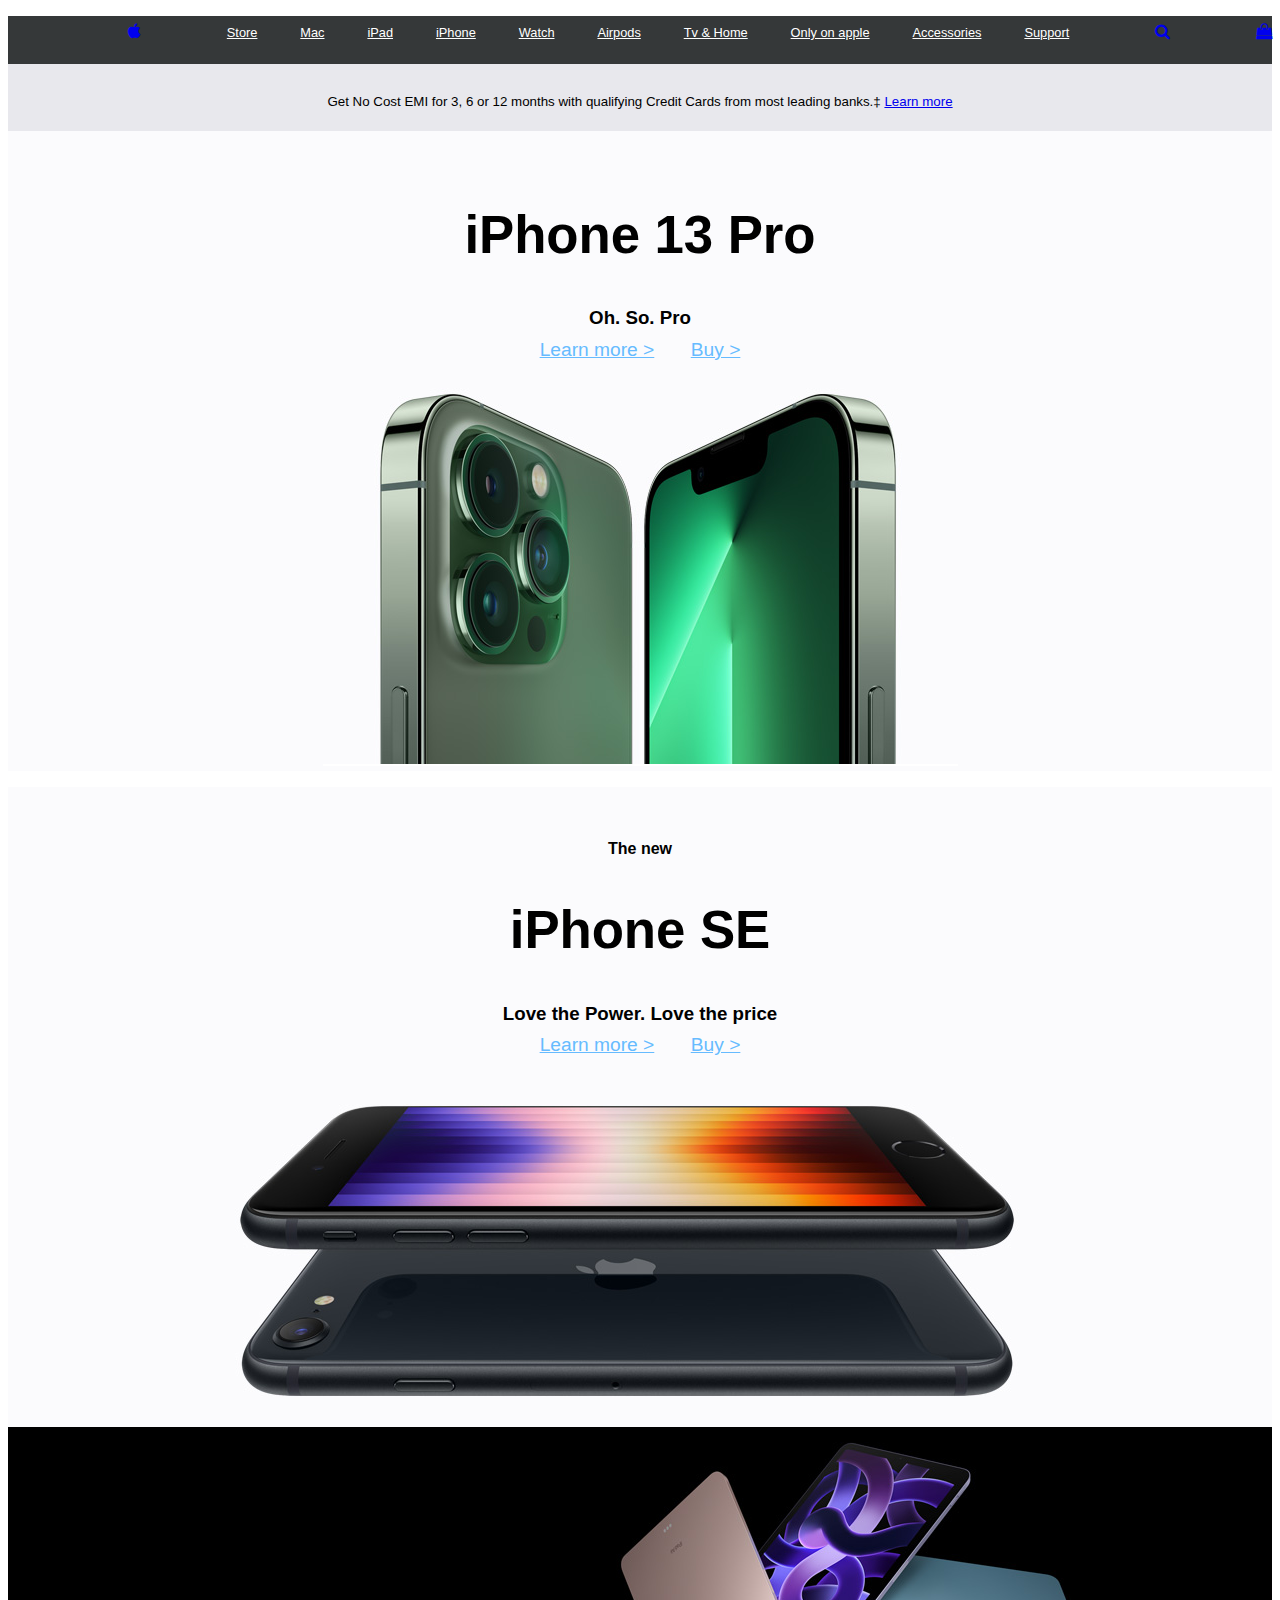
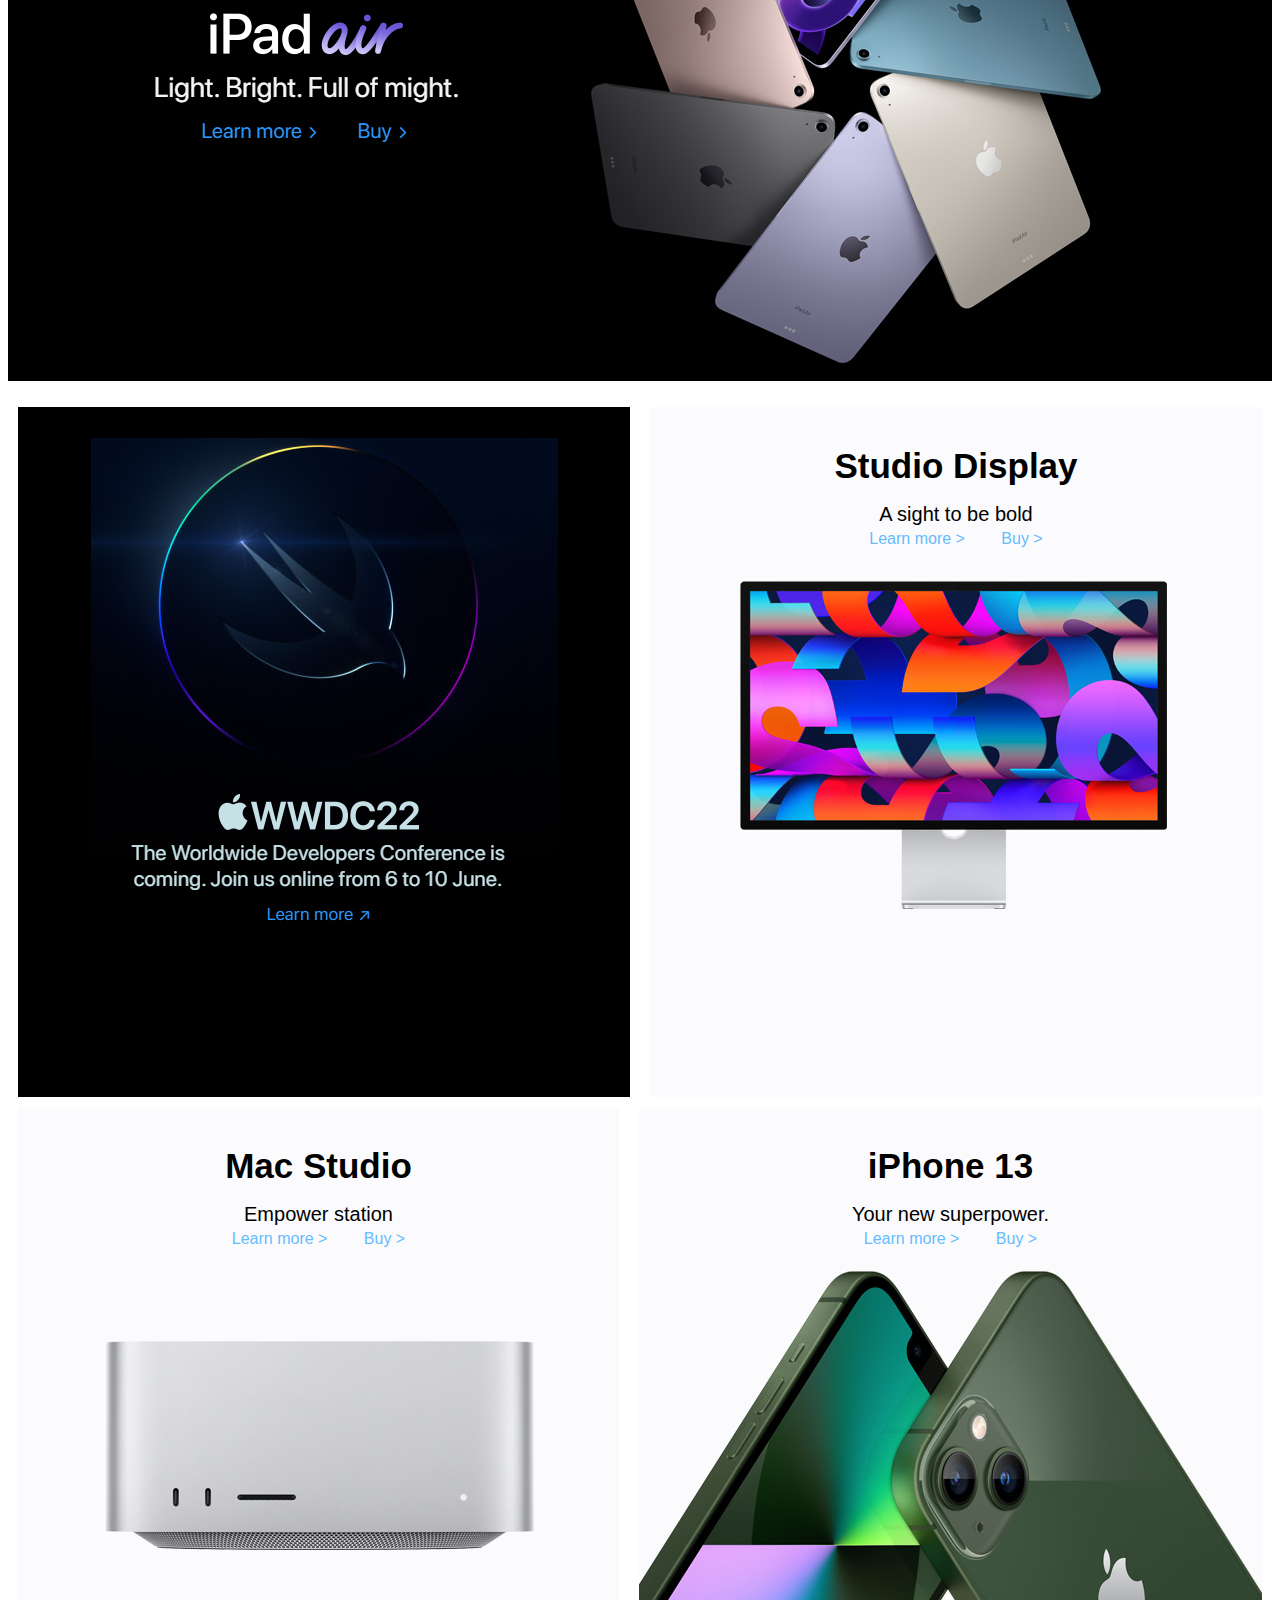
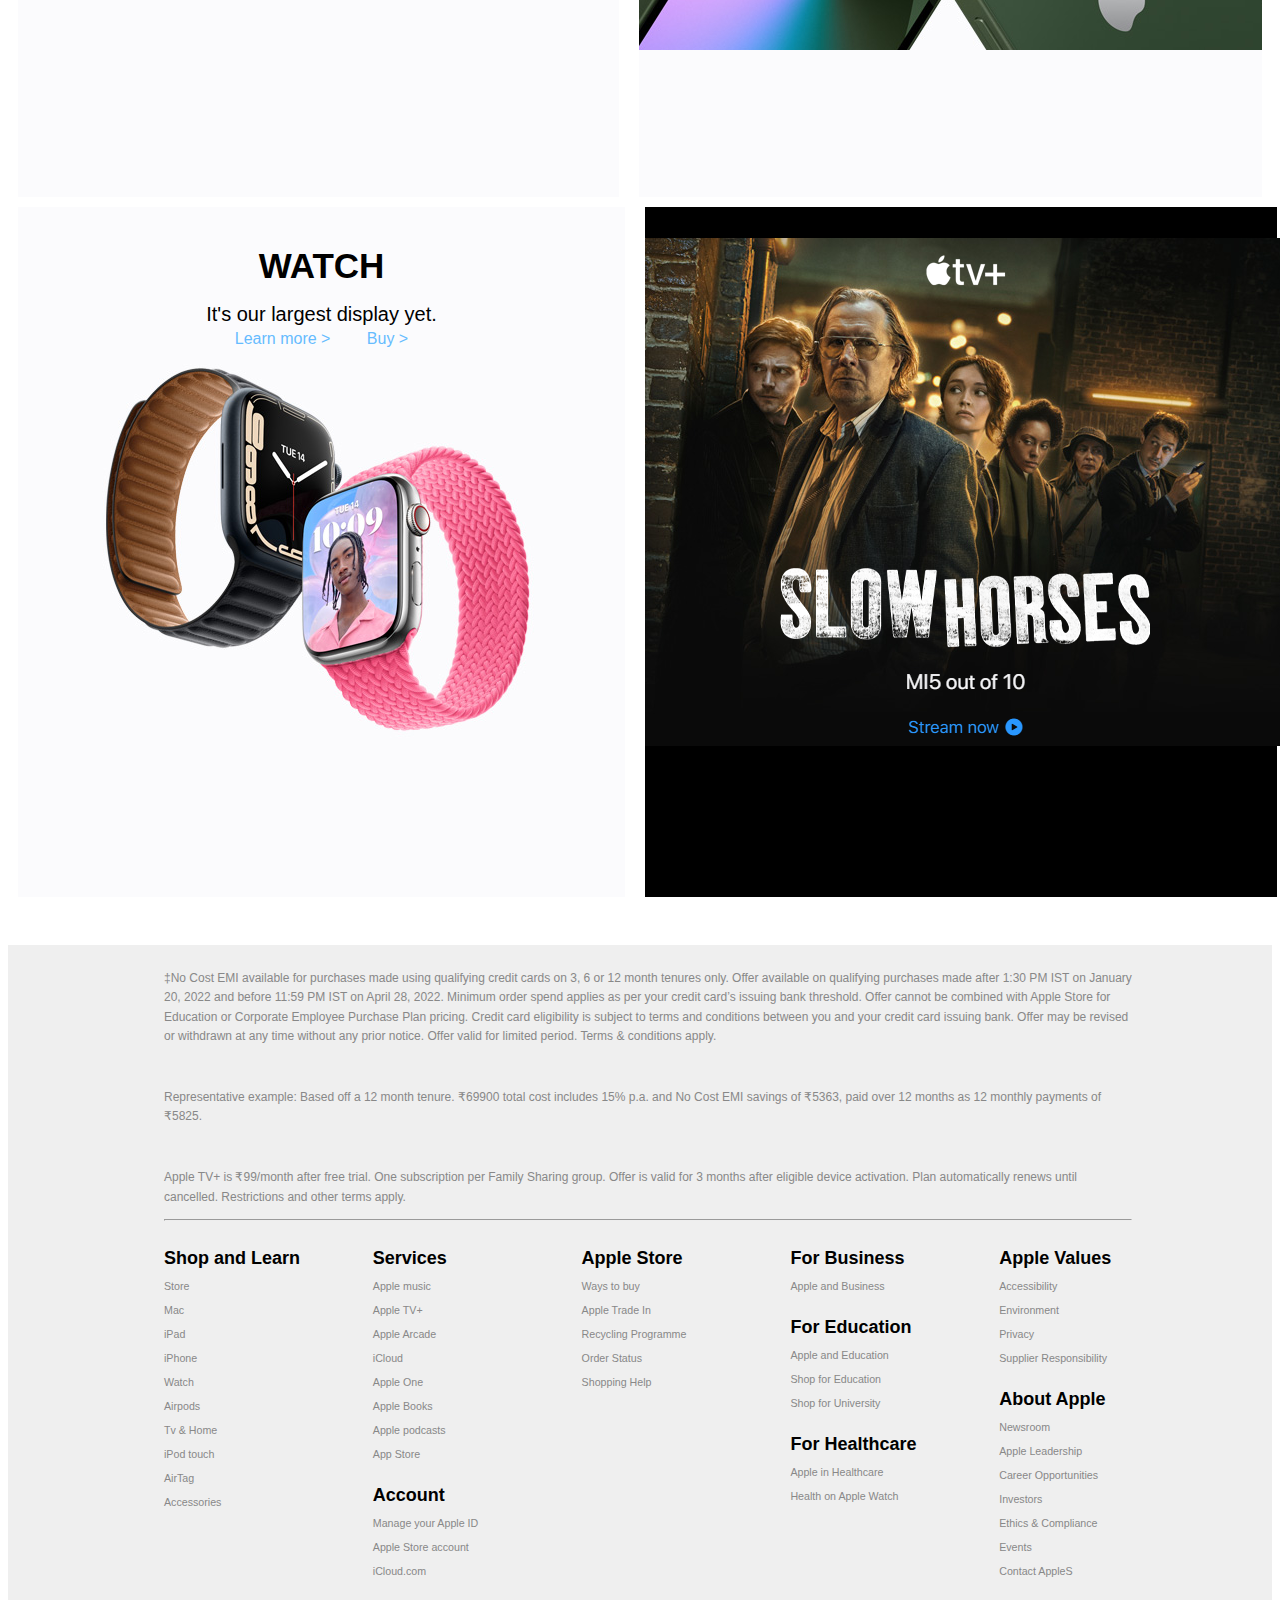
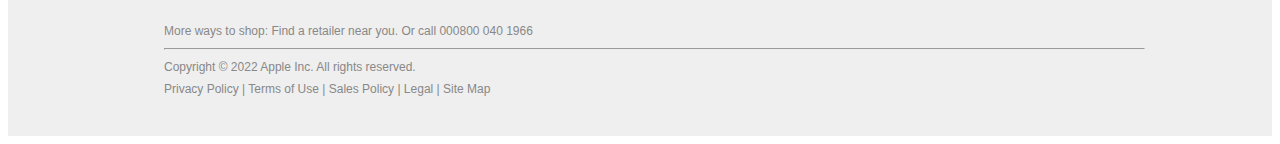
<file: index.html>
<!DOCTYPE html>
<html lang="en" dir="ltr">
  <head>
    <meta charset="utf-8">
    <link rel="stylesheet" href="style.css">
    <link href="https://cdn.jsdelivr.net/npm/bootstrap@5.1.3/dist/css/bootstrap.min.css" rel="stylesheet" integrity="sha384-1BmE4kWBq78iYhFldvKuhfTAU6auU8tT94WrHftjDbrCEXSU1oBoqyl2QvZ6jIW3" crossorigin="anonymous">
    <link rel="preconnect" href="https://fonts.googleapis.com">
<link rel="preconnect" href="https://fonts.gstatic.com" crossorigin>
<link href="https://fonts.googleapis.com/css2?family=Source+Sans+Pro:wght@600&display=swap" rel="stylesheet">
<link rel="stylesheet" href="https://cdnjs.cloudflare.com/ajax/libs/font-awesome/4.7.0/css/font-awesome.min.css">
<link rel="preconnect" href="https://fonts.googleapis.com">
<link rel="preconnect" href="https://fonts.gstatic.com" crossorigin>
<link href="https://fonts.googleapis.com/css2?family=Poppins:wght@100&display=swap" rel="stylesheet">
    <title>Apple(India)</title>
  </head>
  <body>
    <header style="background-color:#353839;">
      <div class="container" style="background-color:#353839;">



        <nav class="nav navbar-custom">
          <ul class="nav-list nav-list-mobile">
            <li class="nav-item">
            <div class="mobile-menu">
               <span class="line line-top"></span>
               <span class="line line-top"></span>

            </div></li>
            <li class="nav-item">
            <a href="#" class="nav-link-apple text-white"></a>
            </li>
            <li class="nav-item">
            <a href="#" class="nav-link-bag"></a>
            </li>

          </ul>
          <ul class="nav-list nav-list-larger">

            <li class="nav-item nav-item-hidden">
            <a href="#" class="nav-link-apple text-white"><i class="fa fa-apple" aria-hidden="true"></i></a>
            </li>
            <li class="nav-item">
            <a href="#" class="nav-link text-white"></a>
            </li>
            <li class="nav-item">
            <a href="#" class="nav-link text-white">Store</a>
            </li>
            <li class="nav-item">
            <a href="#" class="nav-link text-white">Mac</a>
            </li>
            <li class="nav-item">
            <a href="#" class="nav-link text-white">iPad</a>
            </li>
            <li class="nav-item">
            <a href="#" class="nav-link text-white">iPhone</a>
            </li>
            <li class="nav-item">
            <a href="#" class="nav-link text-white">Watch</a>
            </li>
            <li class="nav-item">
            <a href="#" class="nav-link text-white">Airpods</a>
            </li>
            <li class="nav-item">
            <a href="#" class="nav-link text-white">Tv & Home</a>
            </li>
            <li class="nav-item">
            <a href="#" class="nav-link text-white">Only on apple</a>
            </li>
            <li class="nav-item">
            <a href="#" class="nav-link text-white">Accessories</a>
            </li>
            <li class="nav-item">
            <a href="#" class="nav-link text-white">Support</a>
            </li>
            <li class="nav-item">
            <a href="#" class="nav-link text-white"></a>
            </li>
            <li class="nav-item">
            <a href="#" class="nav-link-search text-white"><i class="fa fa-search" aria-hidden="true"></i></a>
            </li>
            <li class="nav-item">
            <a href="#" class="nav-link text-white"></a>
            </li>


            <li class="nav-item">
            <a href="#" class="nav-link-bag text-white"><i class="fas fa fa-shopping-bag"></i></a>
            </li>

          </ul>


        </nav></div>


    </header>

    <section>
        <div class="banner">
          <p>Get No Cost EMI for 3, 6 or 12 months with qualifying Credit Cards from most leading banks.‡ <a href="#">Learn more</a></p>

        </div>


    </section>
    <section>
      <div class="apple iphone-13-pro">
        <div class="container">
          <div class="title title-dark">
            <h2 class="title-heading">iPhone 13 Pro</h2>
            <h3 class="sub-heading">Oh. So. Pro</h3>
            <p></p>
          </div>
          <div class="cta">
            <a href="#"class="cta-link">Learn more ></a>
            <a href="#"class="cta-link">Buy ></a>
            <p><img src="13pro.PNG" alt=""></p>
          </div>
        </div>
      </div>

      <div class="apple iphone-se">
        <div class="container">
          <div class="title title-dark">
            <h4>The new</h4>
            <h2 class="title-heading">iPhone SE</h2>
            <h3 class="sub-heading">Love the Power. Love the price</h3>
            <p></p>
          </div>
          <div class="cta" >
            <a href="#"class="cta-link">Learn more ></a>
            <a href="#"class="cta-link">Buy ></a>
            <p><img  style="margin-top: 2rem; margin-bottom:2rem;"src="se.PNG" alt=""></p>

          </div>
        </div>
      </div>




    </section>
    <section>
      <div class="" style="text-align:center;background-color:black;">
          <img  src="ipad.PNG" alt="">
          <p></p>
      </div>

    </section>



    <section>
      <div class="category">
        <div class="box" id="box5" style="background-color:black;">
          <p><img src="wwdc.PNG" alt=""></p>
        </div>
        <div class="box" id="box1">
          <h1 style="text-align:center;font-size:35px;">Studio Display</h1>
          <p style="text-align:center;font-size:20px;">A sight to be bold</p>
          <p></p>
            <div class="cta" >

            <a href="#"class="cta-link" style="font-size:1rem;">Learn more ></a>
            <a href="#"class="cta-link" style="font-size:1rem;">Buy ></a>
            <p><img src="Studiodisplay.PNG" alt=""></p></div>
          </div>

      </div>


      <div class="category">
        <div class="box" id="box2">
          <h1 style="text-align:center; font-size:35px;">Mac Studio</h1>
          <p style="text-align:center; font-size:20px;">Empower station</p>
          <p></p>
          <div class="cta">
            <a href="#"class="cta-link" style="font-size:1rem;">Learn more ></a>
            <a href="#"class="cta-link" style="font-size:1rem;">Buy ></a>
            <p><img src="macstudio.PNG" alt=""></p>
          </div>
        </div>
        <div class="box" id="box3">
          <h1 style="text-align:center;font-size:35px;">iPhone 13</h1>
          <p style="text-align:center;font-size:20px;">Your new superpower.</p>
          <p></p>
          <div class="cta" >
            <a href="#"class="cta-link" style="font-size:1rem;">Learn more ></a>
            <a href="#"class="cta-link" style="font-size:1rem;">Buy ></a>
            <p><img src="iphone.PNG" alt=""></p></div>

        </div></div>

        <div class="category">
          <div class="box" id="box4">
          <h1 style="text-align:center; font-size:35px;">WATCH</h1>
          <p style="text-align:center; font-size:20px;">It's our largest display yet.</p><p></p>
          <div class="cta" >
            <a href="#"class="cta-link" style="font-size:1rem;">Learn more ></a>
            <a href="#"class="cta-link" style="font-size:1rem;">Buy ></a>
            <p><img src="watch.PNG" alt=""></p>
          </div>


        </div>
        <div class="box" id="box5" style="background-color:black;">
          <p><img src="tv.PNG" alt=""></p>
        </div></div>


    </section>

    <section>



    <footer>
  <div class="footer-gray">
    <div class="footer-custom">
      <p style="margin-left:4rem;margin-right:8rem;line-height:1.6">‡No Cost EMI available for purchases made using qualifying credit cards on 3, 6 or 12 month tenures only. Offer available on qualifying purchases made after 1:30 PM IST on January 20, 2022 and before 11:59 PM IST on April 28, 2022. Minimum order spend applies as per your credit card’s issuing bank threshold. Offer cannot be combined with Apple Store for Education or Corporate Employee Purchase Plan pricing. Credit card eligibility is subject to terms and conditions between you and your credit card issuing bank. Offer may be revised or withdrawn at any time without any prior notice. Offer valid for limited period. Terms & conditions apply.</p>
      <br>
      <p style="margin-left:4rem;margin-right:8rem;line-height:1.6">Representative example: Based off a 12 month tenure. ₹69900 total cost includes 15% p.a. and No Cost EMI savings of ₹5363, paid over 12 months as 12 monthly payments of ₹5825.</p>
      <br><p style="margin-left:4rem;margin-right:8rem;line-height:1.6">Apple TV+ is ₹99/month after free trial. One subscription per Family Sharing group. Offer is valid for 3 months after eligible device activation. Plan automatically renews until cancelled. Restrictions and other terms apply.</p><hr style="margin-left:4rem;margin-right:8rem;line-height:1.6">
      <div class="footer-lists">
        <div class="footer-list-wrap">
          <h6 class="ftr-hdr">Shop and Learn</h6>
          <ul class="ftr-links-sub">
            <li>Store</li>
            <li>Mac</li>
            <li>iPad</li>

            <li>iPhone</li>
            <li>Watch</li>
            <li>Airpods</li>
            <li>Tv & Home</li>
            <li>iPod touch</li>
            <li>AirTag</li>
            <li>Accessories</li>
          </ul>

        </div>
        <!--/.footer-list-wrap-->
        <div class="footer-list-wrap">
          <h6 class="ftr-hdr">Services</h6>
          <ul class="ftr-links-sub">
            <li>Apple music</li>
            <li>Apple TV+</li>
            <li>Apple Arcade</li>
            <li>iCloud</li>
            <li>Apple One</li>
            <li>Apple Books</li>
            <li>Apple podcasts</li>
            <li>App Store</li>
          </ul>
          <h6 class="ftr-hdr">Account</h6>
          <ul class="ftr-links-sub">
            <li>Manage your Apple ID</li>
            <li>Apple Store account</li>
            <li>iCloud.com</li>
          </ul>
        </div>
        <div class="footer-list-wrap">
          <h6 class="ftr-hdr">Apple Store</h6>
          <ul class="ftr-links-sub">
            <li>Ways to buy</li>
            <li>Apple Trade In</li>
            <li>Recycling Programme</li>
            <li>Order Status</li>
            <li>Shopping Help</li>
          </ul>
        </div>
        <!--/.footer-list-wrap-->
        <div class="footer-list-wrap">
          <h6 class="ftr-hdr">For Business</h6>
          <ul class="ftr-links-sub">
            <li>Apple and Business</li>
          </ul>
          <h6 class="ftr-hdr">For Education</h6>
          <ul class="ftr-links-sub">
            <li>Apple and Education</li>
            <li>Shop for Education</li>
            <li>Shop for University</li>
          </ul>
          <h6 class="ftr-hdr">For Healthcare</h6>
          <ul class="ftr-links-sub">
            <li>Apple in Healthcare</li>
            <li>Health on Apple Watch</li>
          </ul>

        </div>
        <div class="footer-list-wrap">
          <h6 class="ftr-hdr">Apple Values</h6>
          <ul class="ftr-links-sub">
            <li>Accessibility</li>
            <li>Environment</li>
            <li>Privacy</li>
            <li>Supplier Responsibility</li>
          </ul>
          <h6 class="ftr-hdr">About Apple</h6>
          <ul class="ftr-links-sub">
            <li>Newsroom</li>
            <li>Apple Leadership</li>
            <li>Career Opportunities</li>
            <li>Investors</li>
            <li>Ethics & Compliance</li>
            <li>Events</li>
            <li>Contact AppleS</li>
          </ul>
        </div>

      </div>

      <div class="footer-legal">
        <br>
        <p>More ways to shop: Find a retailer near you. Or call 000800 040 1966</p>
        <hr>


        <p>Copyright © 2022 Apple Inc. All rights reserved.</p>
        <p>Privacy Policy | Terms of Use | Sales Policy | Legal | Site Map</p>
      </div>

    </div>

  </div>

</footer></section>



<script src="https://cdn.jsdelivr.net/npm/@popperjs/core@2.10.2/dist/umd/popper.min.js" integrity="sha384-7+zCNj/IqJ95wo16oMtfsKbZ9ccEh31eOz1HGyDuCQ6wgnyJNSYdrPa03rtR1zdB" crossorigin="anonymous"></script>
<script src="https://cdn.jsdelivr.net/npm/bootstrap@5.1.3/dist/js/bootstrap.min.js" integrity="sha384-QJHtvGhmr9XOIpI6YVutG+2QOK9T+ZnN4kzFN1RtK3zEFEIsxhlmWl5/YESvpZ13" crossorigin="anonymous"></script>
    </body>
</html>
</file>
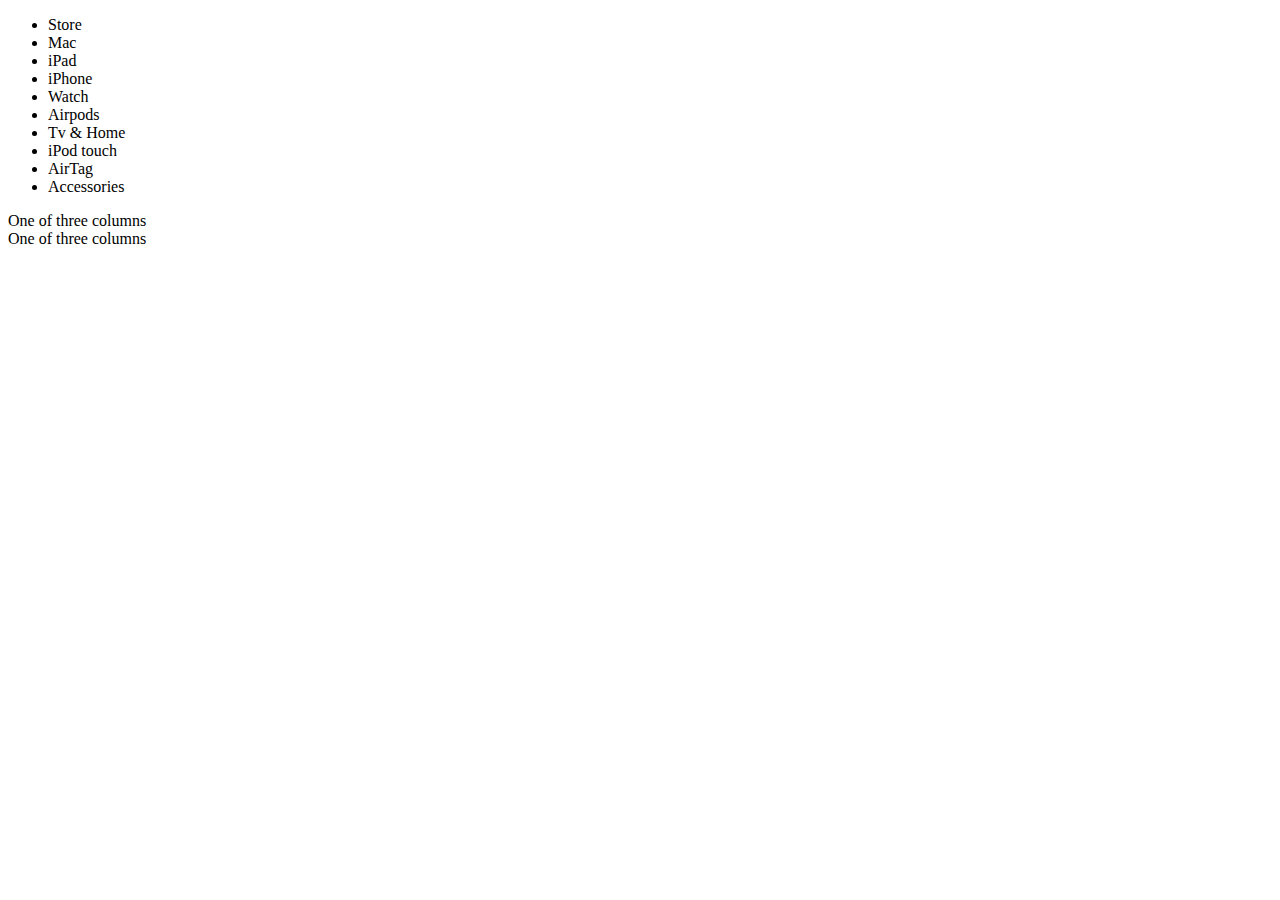
<file: cf.html>
<!DOCTYPE html>
<html lang="en" dir="ltr">
  <head>
    <meta charset="utf-8">
    <link href="https://cdn.jsdelivr.net/npm/bootstrap@5.1.3/dist/css/bootstrap.min.css" rel="stylesheet" integrity="sha384-1BmE4kWBq78iYhFldvKuhfTAU6auU8tT94WrHftjDbrCEXSU1oBoqyl2QvZ6jIW3" crossorigin="anonymous">
    <link rel="preconnect" href="https://fonts.googleapis.com">
<link rel="preconnect" href="https://fonts.gstatic.com" crossorigin>
<link href="https://fonts.googleapis.com/css2?family=Source+Sans+Pro:wght@600&display=swap" rel="stylesheet">
<link rel="stylesheet" href="https://cdnjs.cloudflare.com/ajax/libs/font-awesome/4.7.0/css/font-awesome.min.css">
    <title></title>
  </head>
  <body>
    <div class="container">
  <div class="row">
    <div class="col-sm">
      <ul>
        <li>Store</li>
        <li>Mac</li>
        <li>iPad</li>

        <li>iPhone</li>
        <li>Watch</li>
        <li>Airpods</li>
        <li>Tv & Home</li>
        <li>iPod touch</li>
        <li>AirTag</li>
        <li>Accessories</li>
      </ul>
    </div>
    <div class="col-sm">
      One of three columns
    </div>
    <div class="col-sm">
      One of three columns
    </div>
  </div>
</div>


<script src="https://cdn.jsdelivr.net/npm/@popperjs/core@2.10.2/dist/umd/popper.min.js" integrity="sha384-7+zCNj/IqJ95wo16oMtfsKbZ9ccEh31eOz1HGyDuCQ6wgnyJNSYdrPa03rtR1zdB" crossorigin="anonymous"></script>
<script src="https://cdn.jsdelivr.net/npm/bootstrap@5.1.3/dist/js/bootstrap.min.js" integrity="sha384-QJHtvGhmr9XOIpI6YVutG+2QOK9T+ZnN4kzFN1RtK3zEFEIsxhlmWl5/YESvpZ13" crossorigin="anonymous"></script>
  </body>
</html>





<!--<li>Store</li>
<li>Mac</li>
<li>iPad</li>

<li>iPhone</li>
<li>Watch</li>
<li>Airpods</li>
<li>Tv & Home</li>
<li>iPod touch</li>
<li>AirTag</li>
<li>Accessories</li>



<li>Apple music</li>
<li>Apple TV+</li>
<li>Apple Arcade</li>
<li>iCloud</li>
<li>Apple One</li>
<li>Apple Books</li>
<li>Apple podcasts</li>
<li>App Store</li>



<li>Manage your Apple ID</li>
<li>Apple Store account</li>
<li>iCloud.com</li>


<li>Ways to buy</li>
<li>Apple Trade In</li>
<li>Recycling Programme</li>
<li>Order Status</li>
<li>Shopping Help</li>-->
</file>
<file: style.css>
html{
  font-family: "SF Pro Display",sans-serif;
}
header{
  height: 3rem;
}
header .container{
  height: 2.8rem;
  padding-left: 5rem;
}

.nav-list{
  list-style: none;
  display: flex;
  align-items: center;
  justify-content: space-between;
  padding-top: 7px;

  background-color: #353839;
}
.nav-list-mobile{
  display: none;
}
.nav-link{
  font-size: 0.8rem;
  color: #fff;
  transition: opacity .5s;

}
.nav-link:hover{
  opacity: .7;
}

.banner{
  margin-top: 0rem;
  text-align: center;
  padding-top: 1.2rem;
  height: 3rem;
  background-color:#e8e8ed;
  font-size: 10pt;

}
.container{
  margin-left: auto;
  background-color: rgb(251,251,253);


}
div{
  margin:0px;
  padding:0px;
}

.iphone-13-pro{



  margin-top: 0rem;



}
.iphone-se{



  margin-top: 1rem;


}
.apple{
  height: 40rem;
  background-size: auto;
  background-position: center;
  background-repeat: no-repeat;
  border-top: 0rem solid #fff;
  border-bottom: 0rem solid #fff;
  background-color: rgb(251,251,253);

}
.title{
  color: black;
  text-align: center;
  padding-top: 2rem;
}
.title-heading{
  font-size: 3.3rem;
  line-height: 1.071;
  letter-spacing: -0.005rem;


}
.subheading{
  font-size: 2.65rem;
  margin-top: 0.6rem;
  letter-spacing: 0.008rem;
  font-weight: 400;

}
.cta{
  text-align: center;
  margin-top: -9px;
}
.cta-link{
  color:#66bbff;
  font-size: 1.2rem;
  display: inline-block;
}
.cta-link:nth-child(2){
  margin-left: 2rem;

}
p{
  line-height: 10px;
}

.cta-link:hover{
  border-bottom: 2px  #66bbff;
}


.category{
  display: flex;
}
.category .box{
  text-align: center;
  height: 75vh;
  width: 50%;
  margin: 10px;
  background-size: cover;
  padding-top: 15px;
  margin-bottom: 0px;
  background-color: rgb(251,251,253);

}




.category .box a{
  text-decoration: none;
  font-size: 14pt;
  padding-top: 0px;

}





.hidden {
  display: none;
}


.footer-gray {
  background-color: #EFEFEF;
  width: 100%;
  margin-top: 3rem;
}

.footer-custom {
  color: #888;
  font: normal normal 12px/1.5 "HelveticaNeue-Light", "Helvetica Neue Light", "Helvetica Neue", Helvetica, Arial, "Lucida Grande", sans-serif;
  max-width: 1500px;
  box-sizing: border-box;
  margin-left: 5rem;
  padding: 12px;
  margin-bottom:0px;
}

.footer-custom:after {
  display: inline-table;
  clear: both;
  content: "";
}



.footer-lists:after {
  display: inline-table;
  clear: both;
  content: "";
}

.ftr-hdr {
  color: #000;
  font-family: 'Roboto', sans-serif;;
  font-size: 4pt;
  margin: 1em 0 0;
}

@media only screen and (min-width: 768px) {
  .ftr-hdr {
    font-size: 18px;
  }
}

.footer-list-wrap {
  width: 100%;
  float: left;
  box-sizing: border-box;
  padding-left:4rem;
}

@media only screen and (min-width: 1000px) {
  .footer-list-wrap {
    width: 1000px;
  }
}

@media only screen and (min-width: 700px) {
  .footer-list-wrap {
    width: 20%;
  }
}

.ftr-links-sub {
  padding: 0;
  margin: 0;
}

.ftr-links-sub:after {
  display: table;
  clear: both;
  content: "";
}

.ftr-links-sub li {
  display:block;
  list-style-type:none;

  margin-top: 4px;
  padding: 0 0;
  color: #888;
  font-family: 'Roboto', sans-serif;;
  font-size: 8pt;
  line-height: 15pt;

  /*width: 150px;*/
}

.footer-custom a,
.footer-custom a:link,
.footer-custom a:visited,
.ftr-links-sub li .link {
  text-decoration: none;
  color: #888;
  padding: 5px 0px;
  display: block;
}

.footer-custom .footer-legal a {
  display: inline;
}

.footer-custom a:hover,
.footer-custom a:active,
.ftr-links-sub li .link:hover {
  text-decoration: underline;
  color: #888;
  cursor: pointer;
}

@media only screen and (min-width: 868px) {
  .footer-custom a, .footer-custom a:link, .footer-custom a:visited, .ftr-links-sub li .link {
    padding: 0;
  }
}
/* BEGIN EMAIL CAPTURE STYLES*/

.footer-email {
  text-align: center;
}


@media only screen and (min-width: 1008px) {
  .footer-lists {
    width: 90%;
    float: left;
  }

}

.footer-legal {
  padding: 15px 0 0;
  margin-left: 4rem;
  margin-right: 7.2rem;
  clear: left;
}

.footer-payment {
  text-align: center;
}
</file>
